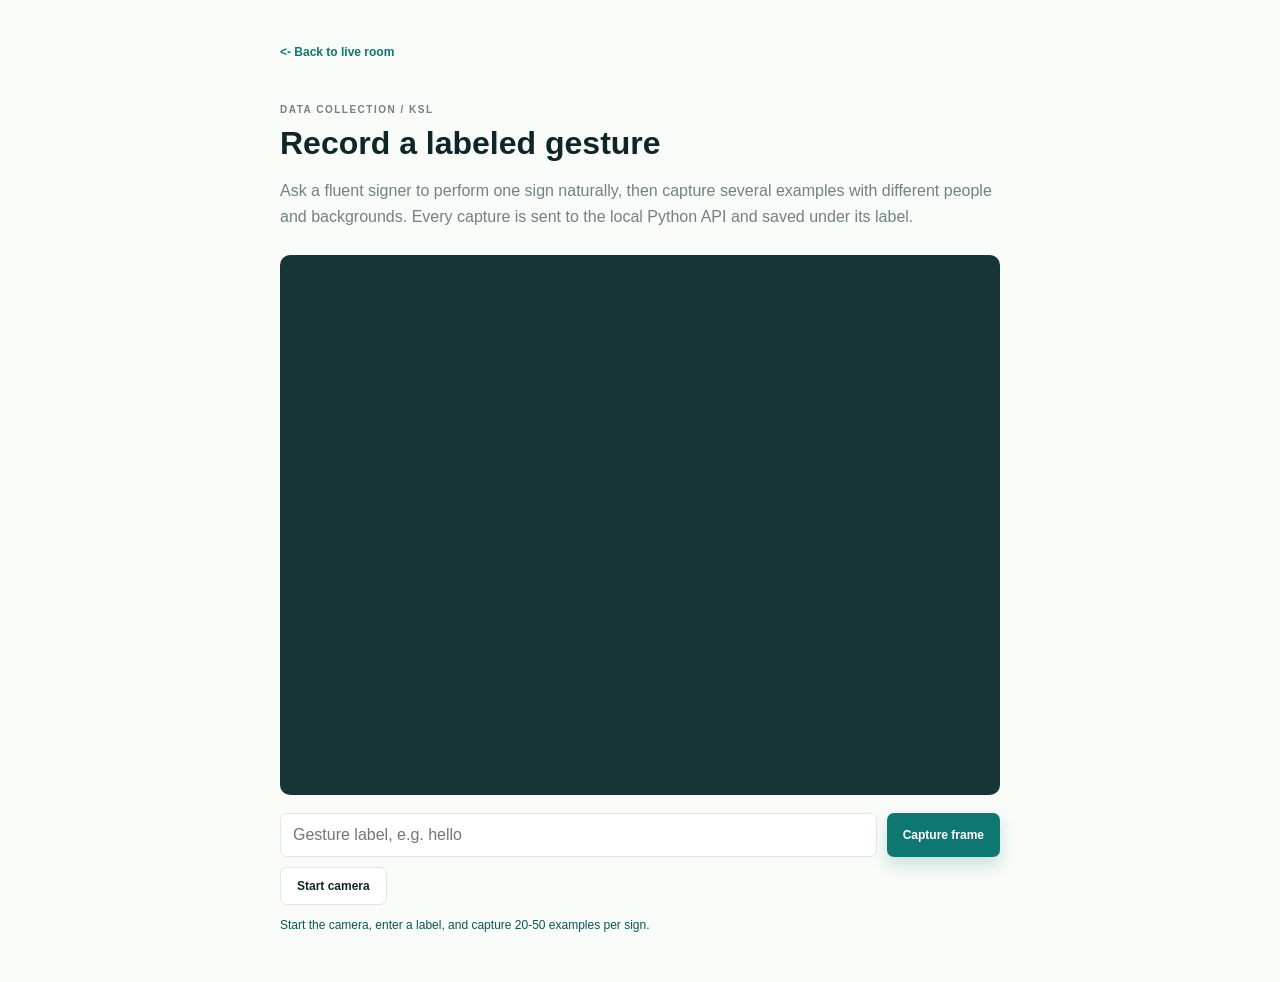
<file: collector.html>
<!doctype html>
<html lang="en">
<head>
  <meta charset="utf-8">
  <meta name="viewport" content="width=device-width, initial-scale=1">
  <title>Gesturelink | KSL data collector</title>
  <link rel="stylesheet" href="styles.css">
  <style>
    .collector { max-width: 760px; margin: 0 auto; padding: 42px 20px; }
    .collector h1 { font-family: "Space Grotesk", sans-serif; font-size: 32px; margin: 6px 0 10px; }
    .collector p { color: var(--muted); line-height: 1.6; }
    .collector-video { background: #173437; border-radius: 10px; overflow: hidden; margin: 26px 0 18px; aspect-ratio: 4 / 3; }
    .collector-video video { width: 100%; height: 100%; object-fit: cover; transform: scaleX(-1); }
    .collector-controls { display: grid; grid-template-columns: 1fr auto; gap: 10px; }
    .collector input { min-width: 0; border: 1px solid var(--line); border-radius: 7px; padding: 12px; font: inherit; }
    .collector-status { min-height: 22px; color: var(--teal-dark); font-size: 12px; margin-top: 13px; }
    .back-link { color: var(--teal); font-weight: 700; font-size: 12px; text-decoration: none; }
  </style>
</head>
<body>
  <main class="collector">
    <a class="back-link" href="index.html">&lt;- Back to live room</a>
    <p class="eyebrow" style="margin-top: 42px">DATA COLLECTION / KSL</p>
    <h1>Record a labeled gesture</h1>
    <p>Ask a fluent signer to perform one sign naturally, then capture several examples with different people and backgrounds. Every capture is sent to the local Python API and saved under its label.</p>
    <div class="collector-video"><video id="collectorVideo" autoplay muted playsinline></video></div>
    <div class="collector-controls"><input id="labelInput" placeholder="Gesture label, e.g. hello" autocomplete="off"><button class="button button-primary" id="captureButton">Capture frame</button></div>
    <button class="button button-outline" id="cameraButton" style="margin-top: 10px">Start camera</button>
    <div class="collector-status" id="collectorStatus">Start the camera, enter a label, and capture 20-50 examples per sign.</div>
  </main>
  <script>
    const video = document.querySelector('#collectorVideo');
    const status = document.querySelector('#collectorStatus');
    const canvas = document.createElement('canvas');
    let stream;
    document.querySelector('#cameraButton').addEventListener('click', async () => {
      if (stream) return;
      try {
        stream = await navigator.mediaDevices.getUserMedia({ video: true, audio: false });
        video.srcObject = stream;
        status.textContent = 'Camera ready. Ask the signer to hold a gesture and capture samples.';
      } catch { status.textContent = 'Camera permission was not granted.'; }
    });
    document.querySelector('#captureButton').addEventListener('click', async () => {
      const label = document.querySelector('#labelInput').value.trim();
      if (!stream || !label) { status.textContent = 'Start the camera and enter a gesture label first.'; return; }
      canvas.width = 640; canvas.height = 480;
      canvas.getContext('2d').drawImage(video, 0, 0, canvas.width, canvas.height);
      try {
        const response = await fetch('/collect-frame', { method: 'POST', headers: { 'Content-Type': 'application/json' }, body: JSON.stringify({ label, image: canvas.toDataURL('image/jpeg', .82) }) });
        const result = await response.json();
        if (!response.ok) throw new Error(result.detail);
        status.textContent = `${label} captured${result.landmarks_found ? ' with hand landmarks' : ''}. Capture another sample.`;
      } catch { status.textContent = 'Collector API is offline. Start it with the command in README.md.'; }
    });
  </script>
</body>
</html>
</file>
<file: styles.css>
:root {
  --ink: #102529;
  --muted: #718184;
  --line: #dfe8e5;
  --paper: #f8fbf8;
  --white: #ffffff;
  --teal: #0e7772;
  --teal-dark: #075854;
  --mint: #dcf3e9;
  --coral: #f27c67;
  --yellow: #f4d35e;
  --shadow: 0 16px 40px rgba(16, 37, 41, .07);
}
* { box-sizing: border-box; }
html { scroll-behavior: smooth; }
body { margin: 0; color: var(--ink); background: var(--paper); font-family: "DM Sans", sans-serif; }
button { font: inherit; cursor: pointer; }
.app-shell { display: flex; min-height: 100vh; background: radial-gradient(circle at 82% 8%, #e7f5ed 0, transparent 23%), var(--paper); }
.sidebar { width: 244px; border-right: 1px solid var(--line); background: rgba(255,255,255,.68); padding: 30px 18px 20px; display: flex; flex-direction: column; }
.brand { display: flex; align-items: center; gap: 10px; color: var(--ink); font-family: "Space Grotesk", sans-serif; font-weight: 700; font-size: 19px; text-decoration: none; letter-spacing: 0; }
.brand-mark { display: grid; place-items: center; width: 30px; height: 30px; border-radius: 9px; background: var(--teal); color: #fff; font-size: 16px; }
.workspace-label, .eyebrow, .box-label { color: var(--muted); font-size: 10px; font-weight: 700; letter-spacing: 1.5px; }
.workspace-label { margin: 60px 12px 14px; }.live-dot { display: inline-block; width: 6px; height: 6px; margin-left: 5px; border-radius: 50%; background: var(--coral); }
.main-nav { display: grid; gap: 6px; }.nav-item { display: flex; gap: 12px; align-items: center; padding: 12px; border-radius: 8px; color: var(--muted); font-size: 13px; text-decoration: none; }.nav-item.active, .nav-item:hover { color: var(--teal-dark); background: var(--mint); font-weight: 700; }.nav-icon { width: 17px; text-align: center; font-weight: 700; color: var(--teal); }
.sidebar-bottom { margin-top: auto; }.connection, .profile, .mini-profile { display: flex; align-items: center; gap: 10px; }.connection { padding: 13px 10px; border-top: 1px solid var(--line); border-bottom: 1px solid var(--line); margin-bottom: 18px; }.status-dot { display: inline-block; width: 7px; height: 7px; border-radius: 50%; background: #49b77d; box-shadow: 0 0 0 4px #e2f5e9; }.connection strong, .profile strong, .mini-profile strong { display: block; font-size: 12px; }.connection small, .profile small, .mini-profile small { display: block; color: var(--muted); font-size: 10px; margin-top: 3px; }.profile { padding: 5px 8px; }.avatar { display: grid; place-items: center; flex: 0 0 auto; width: 30px; height: 30px; border-radius: 50%; font-size: 10px; font-weight: 700; }.avatar-teal { background: #b9e5d6; color: var(--teal-dark); }.avatar-coral { background: #ffd5cb; color: #9d493b; }.icon-button { border: 0; color: var(--muted); background: transparent; margin-left: auto; font-weight: 700; }
.main-content { width: min(1320px, 100%); padding: 31px 42px 24px; margin: 0 auto; }.topbar, .section-heading, .panel-heading, .video-header, .video-overlay, .output-heading, .footer-note { display: flex; align-items: center; justify-content: space-between; }.topbar { margin-bottom: 28px; }.eyebrow { margin: 0 0 7px; }.topbar h1, h2 { font-family: "Space Grotesk", sans-serif; letter-spacing: 0; margin: 0; }.topbar h1 { font-size: clamp(22px, 2.2vw, 31px); }.top-actions { display: flex; align-items: center; gap: 10px; }.latency { color: var(--muted); font-size: 11px; display: flex; gap: 8px; align-items: center; margin-right: 8px; }.button { border: 0; border-radius: 7px; padding: 11px 16px; font-size: 12px; font-weight: 700; transition: transform .18s, box-shadow .18s, background .18s; }.button:hover { transform: translateY(-1px); }.button-outline { border: 1px solid var(--line); color: var(--ink); background: var(--white); }.button-danger { background: #fff0ed; color: #b55344; }.button-primary { color: #fff; background: var(--teal); box-shadow: 0 8px 16px rgba(14,119,114,.2); }.button-primary:hover { background: var(--teal-dark); }.button span { margin-left: 10px; font-size: 16px; }.full { width: 100%; }
.session-grid { display: grid; grid-template-columns: minmax(0, 1.6fr) minmax(320px, .9fr); gap: 20px; }.video-column { display: grid; gap: 20px; }.video-card, .translation-panel { background: var(--white); border: 1px solid var(--line); border-radius: 10px; box-shadow: var(--shadow); overflow: hidden; }.video-header { padding: 14px 16px; }.video-name { font-size: 12px; font-weight: 700; margin-left: 9px; }.video-role { font-size: 11px; color: var(--muted); }.live-pill { color: #bd594a; font-size: 9px; letter-spacing: 1px; font-weight: 700; }.live-pill span { display: inline-block; width: 6px; height: 6px; border-radius: 50%; background: var(--coral); margin-right: 4px; }.video-stage, .remote-stage { position: relative; height: 270px; overflow: hidden; background: #edf5f0; }.video-stage video { width: 100%; height: 100%; object-fit: cover; transform: scaleX(-1); display: none; }.camera-placeholder { height: 100%; display: flex; flex-direction: column; align-items: center; justify-content: center; color: var(--ink); background: repeating-linear-gradient(135deg, #edf6f0, #edf6f0 12px, #e8f1eb 12px, #e8f1eb 24px); }.placeholder-avatar { width: 64px; height: 64px; font-size: 18px; margin-bottom: 12px; }.camera-placeholder strong { font-size: 14px; }.camera-placeholder small { color: var(--muted); font-size: 11px; margin-top: 5px; }.video-overlay { position: absolute; bottom: 12px; left: 14px; right: 14px; color: white; font-size: 10px; text-shadow: 0 1px 4px #153633; }.video-overlay span:last-child { background: rgba(0,0,0,.32); padding: 4px 6px; border-radius: 4px; }.video-controls { display: flex; padding: 12px; gap: 8px; border-top: 1px solid var(--line); }.control-button { border: 1px solid var(--line); border-radius: 6px; background: #fff; color: var(--muted); padding: 8px 12px; font-size: 11px; }.control-button:hover, .control-button.on { background: var(--mint); color: var(--teal-dark); border-color: #aadccc; }.control-more { margin-left: auto; width: 38px; }.remote-stage { background: #294d4b; }.remote-art { position: absolute; inset: 0; overflow: hidden; background: linear-gradient(140deg, #3e6661, #182f32); }.person-head { position: absolute; width: 78px; height: 78px; background: #d58c6c; border-radius: 50%; left: 45%; top: 23%; }.person-body { position: absolute; width: 210px; height: 160px; background: #ed8d5b; border-radius: 50% 50% 0 0; left: 31%; bottom: -60px; }.sign-hand { position: absolute; width: 25px; height: 95px; background: #d58c6c; border-radius: 20px; transform-origin: bottom; }.hand-one { left: 38%; top: 35%; transform: rotate(28deg); }.hand-two { left: 63%; top: 37%; transform: rotate(-34deg); }.remote-caption { position: absolute; bottom: 18px; left: 50%; transform: translateX(-50%); width: max-content; max-width: 80%; background: rgba(8,26,28,.76); color: white; font-size: 11px; padding: 8px 11px; border-radius: 5px; }.caption-tag, .tag { font-size: 8px; letter-spacing: 1px; font-weight: 700; }.caption-tag { color: #9edcca; margin-right: 7px; }.remote-footer { display: flex; justify-content: space-between; align-items: center; padding: 11px 15px; }.audio-bars { display: flex; align-items: center; gap: 3px; height: 15px; }.audio-bars i { width: 3px; height: 7px; border-radius: 2px; background: var(--teal); }.audio-bars i:nth-child(2), .audio-bars i:nth-child(4) { height: 12px; }
.translation-panel { padding: 22px; }.panel-heading { align-items: flex-start; }.panel-heading h2, .section-heading h2 { font-size: 18px; }.mode-switch { display: grid; grid-template-columns: 1fr 1fr; gap: 4px; padding: 4px; margin: 22px 0 18px; background: #f1f6f3; border-radius: 7px; }.mode { border: 0; border-radius: 5px; color: var(--muted); background: transparent; padding: 9px 5px; font-size: 11px; font-weight: 700; }.mode.active { background: #fff; color: var(--teal-dark); box-shadow: 0 2px 5px rgba(16,37,41,.08); }.language-row { color: var(--muted); display: flex; justify-content: space-between; font-size: 10px; }.language-arrow { color: var(--coral); font-weight: 700; }.transcript-box, .gesture-box { margin-top: 12px; padding: 15px; border: 1px solid var(--line); border-radius: 7px; background: #fbfdfb; }.transcript-box p { color: var(--ink); font-family: "Space Grotesk", sans-serif; font-size: 15px; line-height: 1.45; min-height: 67px; margin: 11px 0; }.waveform { display: flex; align-items: center; gap: 3px; height: 17px; }.waveform i { display: block; width: 3px; height: 8px; border-radius: 3px; background: #70c5a8; animation: wave 1.2s ease-in-out infinite alternate; }.waveform i:nth-child(2n) { height: 14px; animation-delay: .2s; }.waveform i:nth-child(3n) { height: 5px; animation-delay: .4s; }.waveform i:nth-child(4n) { height: 11px; animation-delay: .6s; } @keyframes wave { to { transform: scaleY(.45); opacity: .55; } }
.sentence-box { margin-top: 10px; }.sentence-box p { min-height: 36px; margin-bottom: 0; overflow-wrap: anywhere; }.sentence-actions { display: flex; gap: 8px; margin-top: 14px; }.sentence-actions .button { flex: 1; justify-content: center; }
.sign-output { margin: 21px 0; }.confidence { color: var(--teal); font-size: 10px; }.sign-tiles { display: grid; grid-template-columns: repeat(2, 1fr); gap: 10px; margin-top: 10px; }.sign-tile { display: flex; flex-direction: column; align-items: center; min-width: 0; padding: 10px 7px 12px; border: 1px solid #bde4d3; border-radius: 7px; background: var(--mint); }.sign-tile span { color: var(--teal-dark); font-size: 9px; font-weight: 700; letter-spacing: .5px; }.sign-tile video { display: block; width: 100%; aspect-ratio: 4 / 3; margin-top: 7px; border-radius: 5px; background: #c7e6d9; object-fit: cover; cursor: zoom-in; }.sign-tile strong { color: var(--teal-dark); font-family: "Space Grotesk"; font-size: 11px; line-height: 1.3; text-align: center; margin-top: 12px; }.sign-tile .video-unavailable { color: var(--muted); font-family: "DM Sans"; font-size: 9px; font-weight: 500; min-height: 38px; display: grid; place-items: center; }.video-playback-status { color: var(--muted); font-size: 9px; margin-top: 5px; }.support-text { color: var(--muted); text-align: center; font-size: 10px; line-height: 1.5; margin: 12px 0 0; }.hidden { display: none; }.gesture-box { display: flex; align-items: center; gap: 14px; min-height: 119px; }.gesture-symbol { display: grid; place-items: center; width: 64px; height: 70px; border-radius: 8px; color: var(--teal-dark); background: var(--mint); font-family: "Space Grotesk"; font-size: 34px; font-weight: 700; }.gesture-box h3 { margin: 7px 0 5px; font-family: "Space Grotesk"; font-size: 16px; }.gesture-box small { display: block; color: var(--muted); font-size: 10px; line-height: 1.4; }.simulator { margin: 20px 0; }.gesture-buttons { display: grid; grid-template-columns: 1fr 1fr; gap: 7px; margin-top: 10px; }.gesture-buttons button { border: 1px solid var(--line); background: #fff; border-radius: 5px; padding: 9px; color: var(--ink); font-size: 11px; }.gesture-buttons button:hover { border-color: var(--teal); color: var(--teal-dark); }.video-lightbox { position: fixed; inset: 0; z-index: 20; display: grid; place-items: center; padding: 5vh 7vw; background: rgba(8, 26, 28, .88); }.video-lightbox[hidden] { display: none; }.video-lightbox video { width: min(86vw, 1050px); height: min(80vh, 720px); object-fit: contain; border-radius: 12px; background: #102529; }.video-lightbox span { position: absolute; bottom: 3vh; color: white; font-weight: 700; letter-spacing: 1px; }.lightbox-close { position: absolute; top: 24px; right: 28px; z-index: 1; border: 1px solid rgba(255,255,255,.4); border-radius: 6px; padding: 9px 13px; color: white; background: rgba(0,0,0,.25); cursor: pointer; }
.activity-section { margin-top: 36px; }.text-button { border: 0; background: transparent; color: var(--teal); font-size: 11px; font-weight: 700; }.activity-list { margin-top: 14px; border-top: 1px solid var(--line); }.activity-item { display: flex; gap: 12px; align-items: flex-start; padding: 14px 4px; border-bottom: 1px solid var(--line); }.activity-icon { display: grid; place-items: center; width: 29px; height: 29px; border-radius: 50%; font-size: 11px; font-weight: 700; }.activity-icon.coral { background: #ffe1d9; color: #aa5243; }.activity-icon.teal { background: var(--mint); color: var(--teal-dark); }.activity-copy { flex: 1; }.activity-copy strong { font-size: 11px; }.activity-copy p { margin: 5px 0 0; color: var(--muted); font-size: 12px; }.activity-item time { color: var(--muted); font-size: 10px; }.tag { padding: 3px 5px; border-radius: 3px; margin-left: 4px; }.speech-tag { color: #a95142; background: #ffe8e3; }.sign-tag { color: var(--teal-dark); background: var(--mint); }.footer-note { color: var(--muted); font-size: 10px; margin-top: 44px; }
.toast { position: fixed; right: 24px; bottom: 24px; background: var(--ink); color: #fff; border-radius: 6px; padding: 12px 15px; font-size: 12px; opacity: 0; transform: translateY(12px); pointer-events: none; transition: .25s; }.toast.show { opacity: 1; transform: translateY(0); }
@media (max-width: 920px) { .sidebar { width: 74px; padding: 22px 10px; }.brand span:last-child, .workspace-label, .nav-item:not(.active)::after, .nav-item { font-size: 0; }.nav-item { justify-content: center; padding: 13px 5px; }.nav-icon { font-size: 14px; }.connection div, .profile > div:not(.avatar), .profile .icon-button { display: none; }.connection { justify-content: center; border: 0; }.profile { justify-content: center; padding: 0; }.main-content { padding: 26px 22px; } }
@media (max-width: 680px) { .app-shell { display: block; }.sidebar { width: 100%; height: 61px; padding: 14px 18px; flex-direction: row; align-items: center; border-right: 0; border-bottom: 1px solid var(--line); }.workspace-label, .sidebar-bottom, .main-nav { display: none; }.brand span:last-child { display: inline; font-size: 18px; }.main-content { padding: 23px 14px; }.topbar { display: block; }.top-actions { margin-top: 16px; flex-wrap: wrap; }.latency { margin-right: auto; }.session-grid { grid-template-columns: 1fr; }.video-stage, .remote-stage { height: 220px; }.translation-panel { padding: 18px; }.activity-section { margin-top: 28px; } }
.room-status { color: var(--muted); font-size: 11px; white-space: nowrap; }
.join-name { width: 125px; min-width: 95px; border: 1px solid var(--line); border-radius: 7px; padding: 10px; color: var(--ink); background: var(--white); font: inherit; font-size: 12px; }
.button:disabled, .control-button:disabled { cursor: not-allowed; opacity: .55; transform: none; }
.remote-participants { display: grid; grid-template-columns: repeat(auto-fit, minmax(min(100%, 260px), 1fr)); gap: 20px; }
.remote-stage video { display: block; width: 100%; height: 100%; object-fit: cover; transform: scaleX(-1); background: #152d30; }
.remote-empty, .activity-empty { margin: 0; padding: 15px; border: 1px dashed var(--line); border-radius: 7px; color: var(--muted); font-size: 12px; text-align: center; }
.activity-empty { border: 0; border-bottom: 1px solid var(--line); border-radius: 0; text-align: left; }
@media (max-width: 680px) { .top-actions { gap: 8px; }.room-status { width: 100%; }.join-name { flex: 1; }.remote-participants { grid-template-columns: 1fr; } }
</file>
